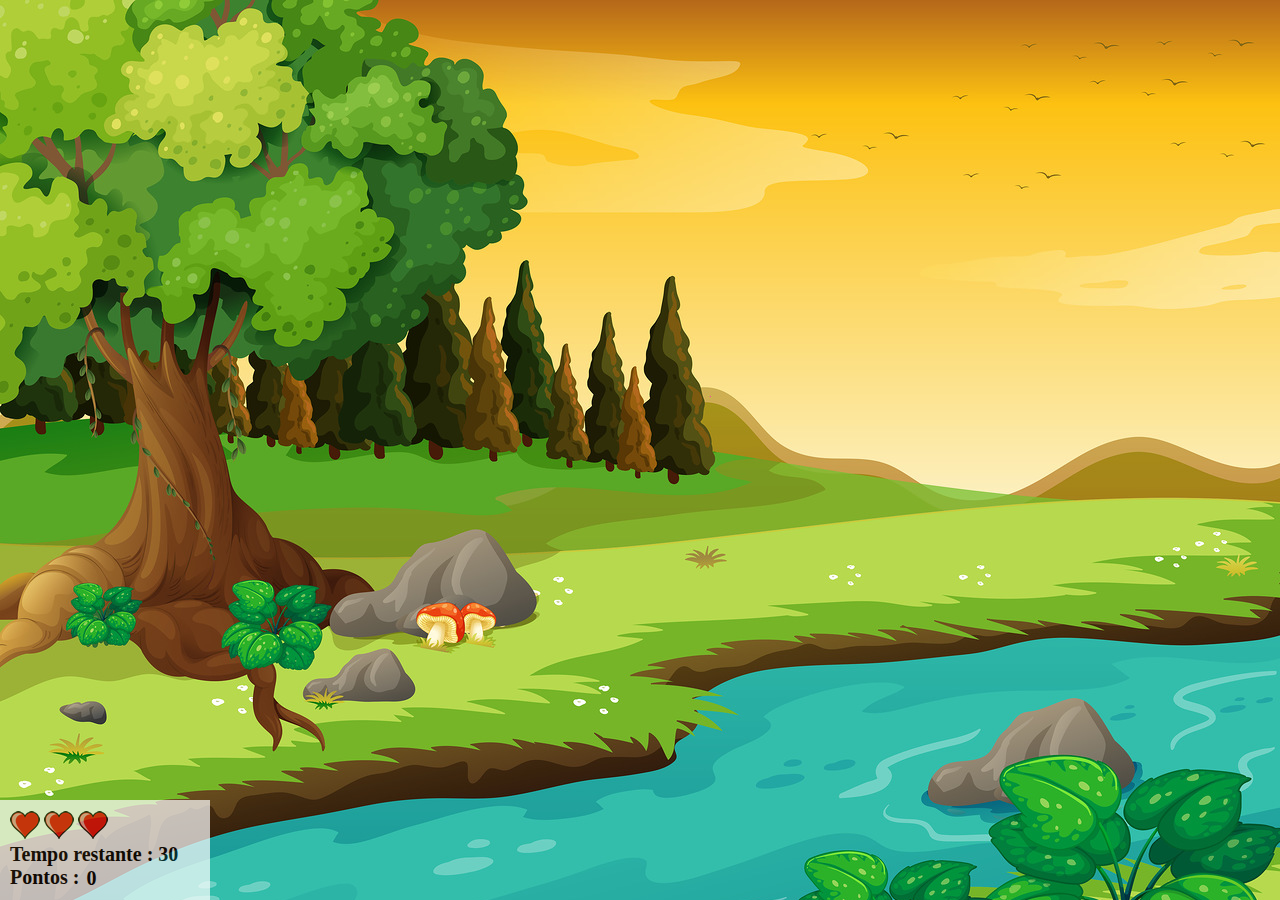
<file: index.html>
<!DOCTYPE html>
<html lang="pt-br">
  <head>
    <meta charset="UTF-8" />
    <meta http-equiv="X-UA-Compatible" content="IE=edge" />
    <script src="script.js"></script>

    <link rel="stylesheet" href="style.css" />
    <title>Document</title>
  </head>
  <body onresize="ajustaTamanhoPalco()">
    
        <div class="painel">
            <div class="vida">
                <img id="v1" src="imagens/coracao_cheio.png" alt="">
                <img id='v2' src="imagens/coracao_cheio.png" alt="">
                <img id="v3" src="imagens/coracao_cheio.png" alt="">
            </div>

            <div class="cronometro">
                Tempo restante : <span id="cronometro"></span>
            </div>
            <div class="pontos">
               Pontos : <div id="ponto">0</div>
            </div>
        </div>

    
    <script>
        document.getElementById('cronometro').innerHTML = tempo

     var criaMosca = setInterval(() =>{
        posicaoRandomica()
      },criaMosquitoTempo)
    </script>
  </body>
</html>
</file>
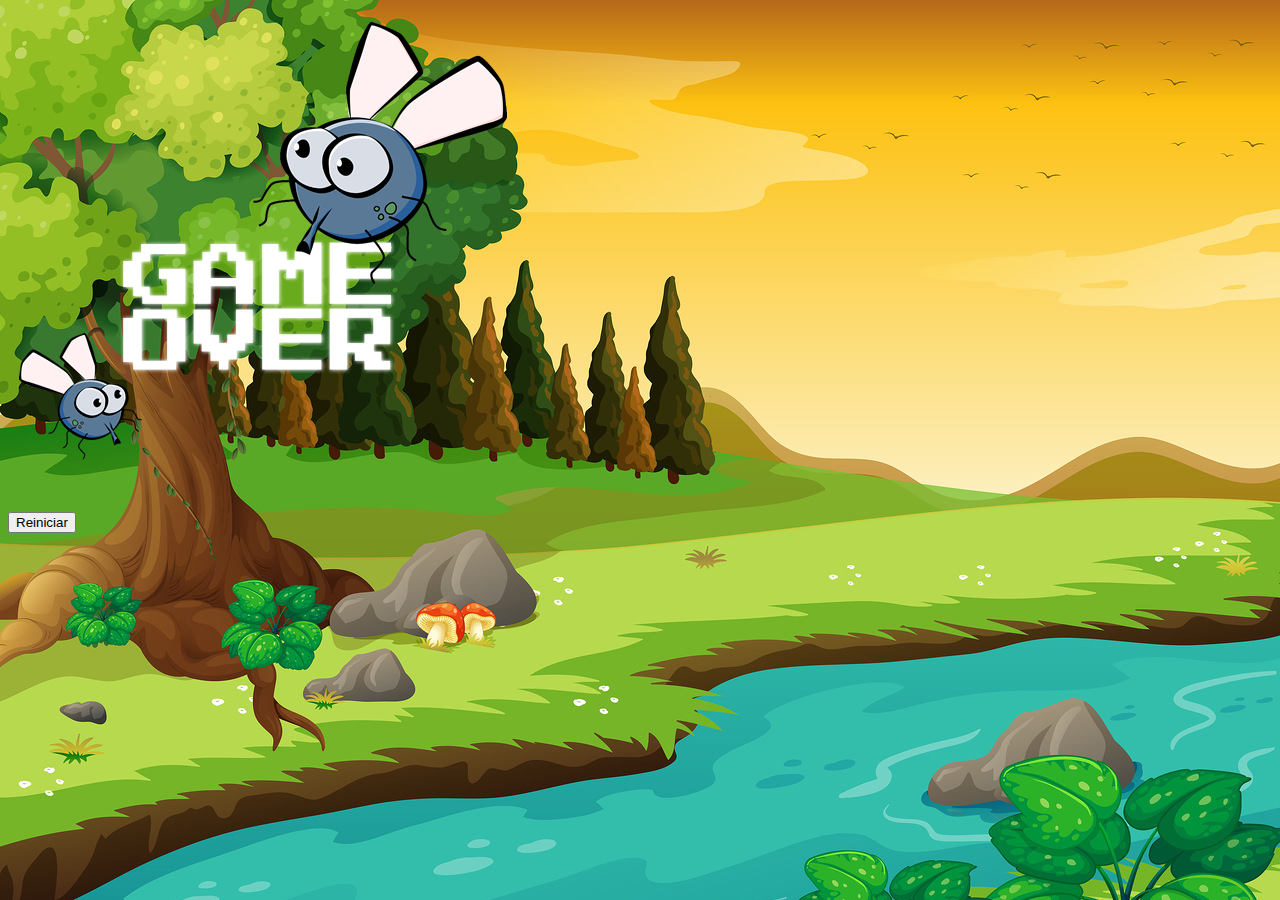
<file: fim_de_jogo.html>
<!DOCTYPE html>
<html lang="en">
  <head>
    <meta charset="UTF-8" />
    <meta http-equiv="X-UA-Compatible" content="IE=edge" />
    <link rel="stylesheet" href="style.css">
    <!-- CSS only -->
    <link
      href="https://cdn.jsdelivr.net/npm/bootstrap@5.2.2/dist/css/bootstrap.min.css"
      rel="stylesheet"
      integrity="sha384-Zenh87qX5JnK2Jl0vWa8Ck2rdkQ2Bzep5IDxbcnCeuOxjzrPF/et3URy9Bv1WTRi"
      crossorigin="anonymous"
    />
    <!-- JavaScript Bundle with Popper -->
    <script
      src="https://cdn.jsdelivr.net/npm/bootstrap@5.2.2/dist/js/bootstrap.bundle.min.js"
      integrity="sha384-OERcA2EqjJCMA+/3y+gxIOqMEjwtxJY7qPCqsdltbNJuaOe923+mo//f6V8Qbsw3"
      crossorigin="anonymous"
    ></script>

    <script src="script.js"></script>
    <title>Document</title>
  </head>
  <body>
    <div class="container">
        <div class="row">
            <div class="col">
                <div class="d-flex justify-content-center">
                    <img src="imagens/game_over.png" alt="">
                </div>

                
            </div>
        </div>
        

        <div class="row">
            <div class="col">
                <div class="d-flex justify-content-center">
                    <button type="button" class="btn btn-dark btn-lg" onclick= window.location.href="paginaInicial.html">Reiniciar</button>
                </div>
            </div>
        </div>
    </div>
  </body>
</html>
</file>
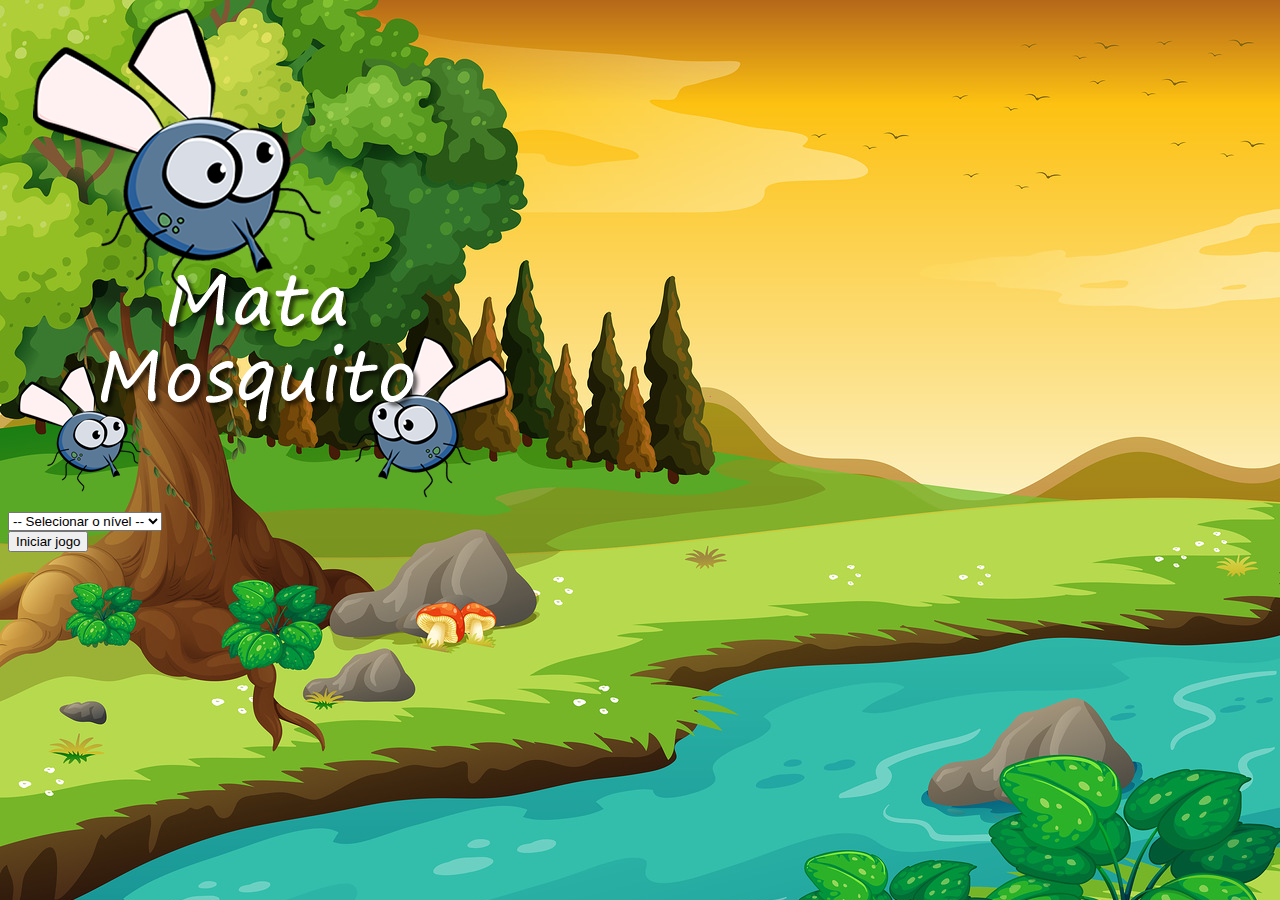
<file: paginaInicial.html>
<!DOCTYPE html>
<html lang="en">
  <head>
    <meta charset="UTF-8" />
    <meta http-equiv="X-UA-Compatible" content="IE=edge" />
    <link rel="stylesheet" href="style.css">
    <!-- CSS only -->
    <link
      href="https://cdn.jsdelivr.net/npm/bootstrap@5.2.2/dist/css/bootstrap.min.css"
      rel="stylesheet"
      integrity="sha384-Zenh87qX5JnK2Jl0vWa8Ck2rdkQ2Bzep5IDxbcnCeuOxjzrPF/et3URy9Bv1WTRi"
      crossorigin="anonymous"
    />
    <!-- JavaScript Bundle with Popper -->
    <script
      src="https://cdn.jsdelivr.net/npm/bootstrap@5.2.2/dist/js/bootstrap.bundle.min.js"
      integrity="sha384-OERcA2EqjJCMA+/3y+gxIOqMEjwtxJY7qPCqsdltbNJuaOe923+mo//f6V8Qbsw3"
      crossorigin="anonymous"
    ></script>

    <script src="script.js"></script>
    <title>Document</title>

    <script>
     
        function iniciarJogo(){
            nivel = document.getElementById('nivel').value

            if(nivel == ''){
                alert('Selcione um nível para inicar')
                return false
            }else{
                window.location.href = 'index.html?' + nivel
            }
        }
    </script>

  </head>
  <body>
    <div class="container">
        <div class="row">
            <div class="col">
                <div class="d-flex justify-content-center">
                    <img src="imagens/game.png" alt="">
                </div>

                
            </div>
        </div>

        <div class="row">
            <div class="col">
                <div class="d-flex justify-content-center">
                    <div class="mb-4">
                        <select class="form-control" id="nivel">
                            <option value="">-- Selecionar o nível --</option>
                            <option value="normal">Normal</option>
                            <option value="dificil">Difícil</option>
                            <option value="impossivel">Impossível</option>
                        </select>
                    </div>
                    
                </div>
            </div>
        </div>

        

        <div class="row">
            <div class="col">
                <div class="d-flex justify-content-center">
                    <button type="button" class="btn btn-danger btn-lg" onclick="iniciarJogo()"> Iniciar jogo</button>
                </div>
            </div>
        </div>
    </div>
  </body>
</html>
</file>
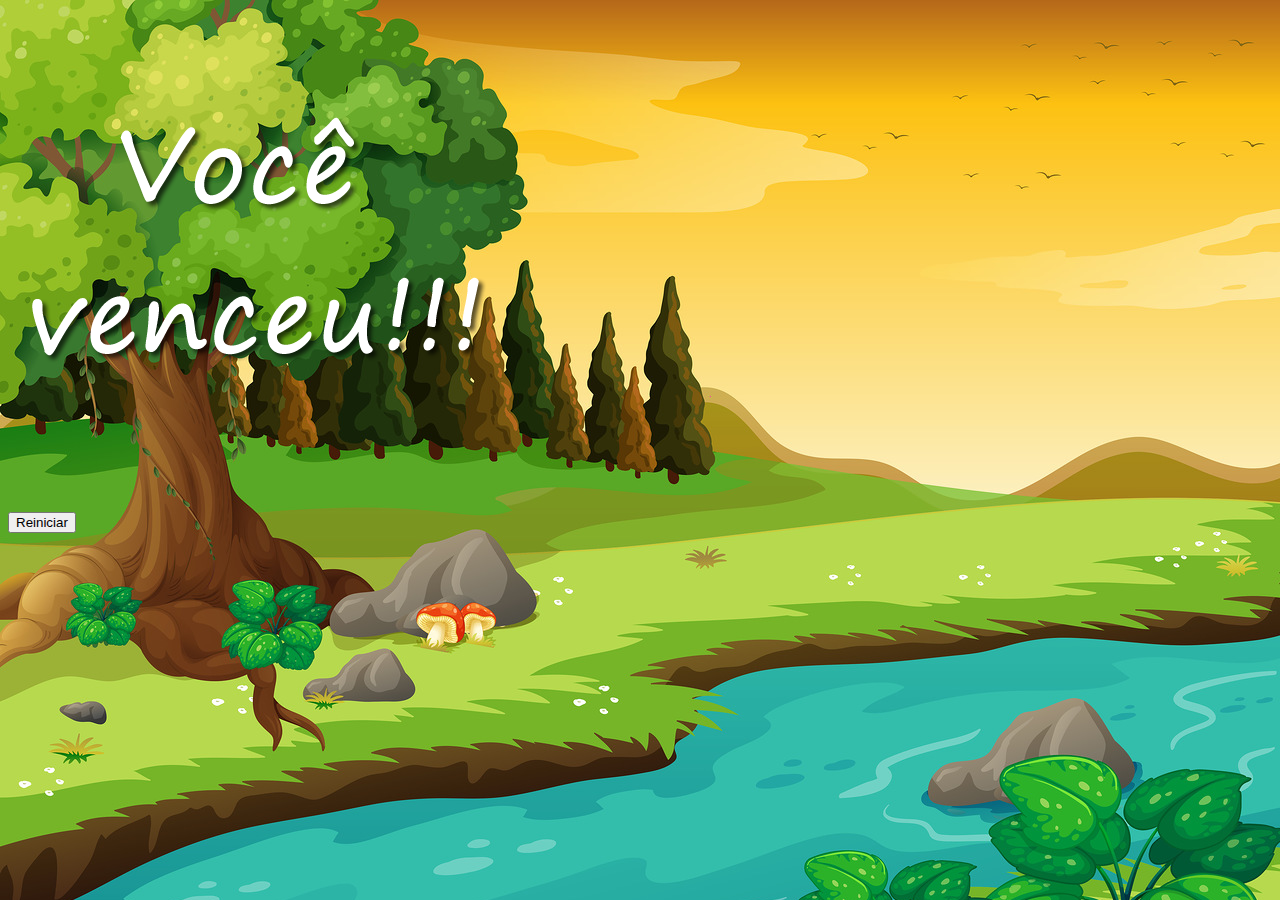
<file: vitoria.html>
<!DOCTYPE html>
<html lang="pt-br">
  <head>
    <meta charset="UTF-8" />
    <meta http-equiv="X-UA-Compatible" content="IE=edge" />
    <link rel="stylesheet" href="style.css">
    <!-- CSS only -->
    <link
      href="https://cdn.jsdelivr.net/npm/bootstrap@5.2.2/dist/css/bootstrap.min.css"
      rel="stylesheet"
      integrity="sha384-Zenh87qX5JnK2Jl0vWa8Ck2rdkQ2Bzep5IDxbcnCeuOxjzrPF/et3URy9Bv1WTRi"
      crossorigin="anonymous"
    />
    <!-- JavaScript Bundle with Popper -->
    <script
      src="https://cdn.jsdelivr.net/npm/bootstrap@5.2.2/dist/js/bootstrap.bundle.min.js"
      integrity="sha384-OERcA2EqjJCMA+/3y+gxIOqMEjwtxJY7qPCqsdltbNJuaOe923+mo//f6V8Qbsw3"
      crossorigin="anonymous"
    ></script>

    <script src="script.js"></script>
    <title>Document</title>
  </head>
  <body>
    <div class="container">
        <div class="row">
            <div class="col">
                <div class="d-flex justify-content-center">
                    <img src="imagens/vitoria.png" alt="">
                </div>

                
            </div>
        </div>
        

        <div class="row">
            <div class="col">
                <div class="d-flex justify-content-center">
                    <button type="button" class="btn btn-dark btn-lg" onclick= window.location.href="paginaInicial.html">Reiniciar</button>
                </div>
            </div>
        </div>
    </div>
  </body>
</html>
</file>
<file: style.css>
html{
    cursor: url(imagens/mata_mosca.png) 30 30 , auto;

}



body{
    background-image: url(imagens/bg.jpg);
    background-repeat: no-repeat;
    background-size: cover;
}



.mosquito-1{
    width: 50px;
    height: 50px;
}
.mosquito-2{
    width: 70px;
    height: 70px;
}
.mosquito-3{
    width: 90px;
    height: 90px;
}

.lado-A{
    transform: scaleX(1);
}
.lado-B{
    transform: scaleX(-1);
}

.painel{
    position: absolute;
    width: 190px;
    bottom: 0px;
    left: 0px;
    padding: 10px;
    border-top: solid 1px #fff;
    background-color: #fff;
    opacity: 0.7;
}

.vidas{
    float: left

}

.cronometro{
    float: left;
    font-size: 20px;
    font-weight: bold;
}

.pontos{
    float: left;
    font-size: 20px;
    font-weight: bold;
    display: flex;
    justify-content: space-between;
}

#ponto{
    margin-left: 7px;
    margin-top: 1px;
}
</file>
